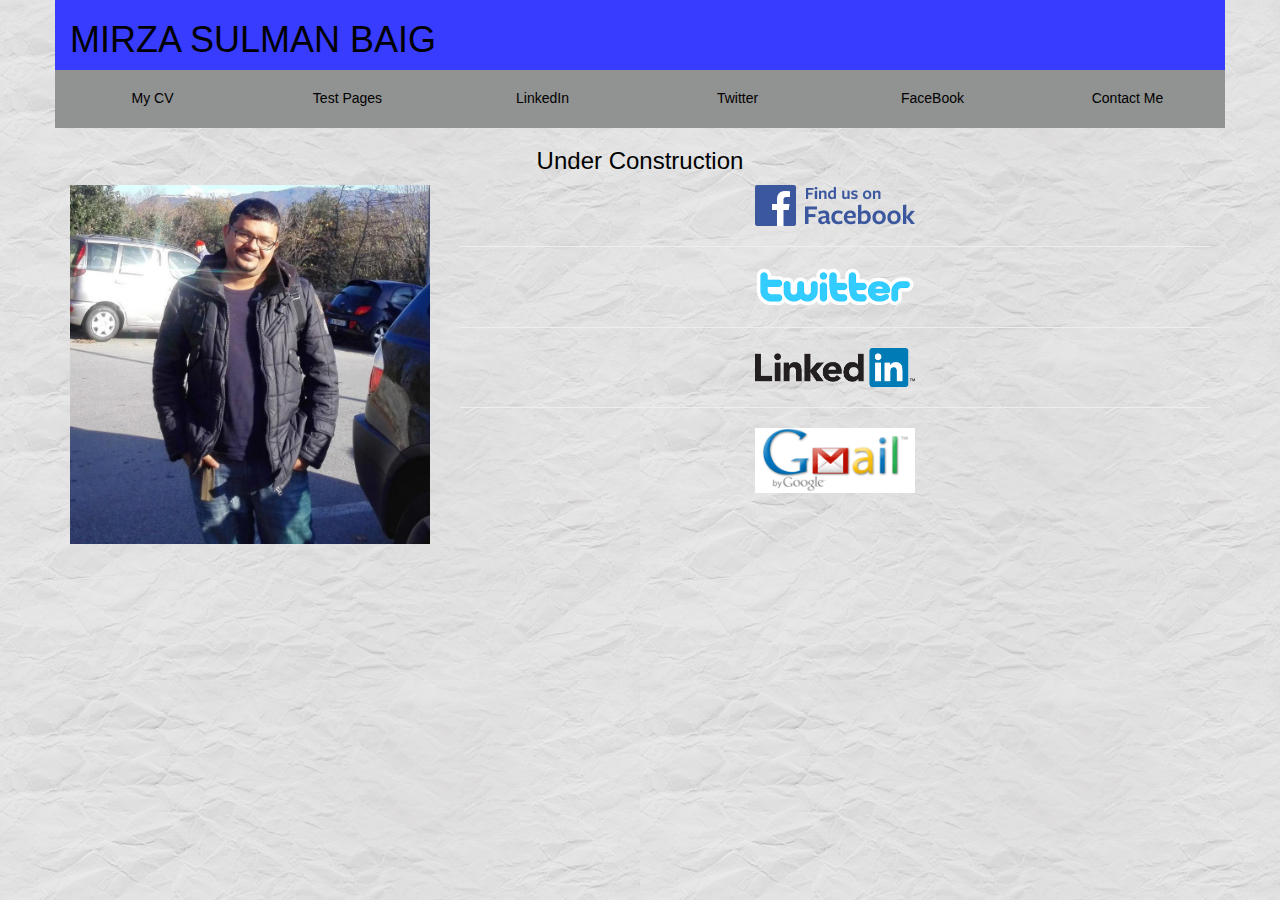
<file: index.html>
<!DOCTYPE html>
<html>
<head lang="en">
    <meta http-equiv="X-UA-COMPATIBLE" content="IE=edge">
    <meta charset="UTF-8">
    <meta name="viewport" content="width=device-width">
    <link rel="stylesheet" type="text/css" href="styles/bootstrap.min.css">
    <link rel="stylesheet" type="text/css" href="styles/mainIndex.css">

    <title>Sulman Baig</title>
</head>
<body>
<div class="container">
    <div class="row Row1 text-uppercase">
        <div class="col-md-12">
            <h1>Mirza Sulman Baig</h1>
        </div>
    </div>
    <div class="row text-center">
        <div class="col-md-2 pageLinks">
            <h5><a href="myCv/cv.html">My CV</a></h5>
        </div>
        <div class="col-md-2 pageLinks">
            <h5>Test Pages</h5>
        </div>
        <div class="col-md-2 pageLinks">
            <h5><a href="http://pk.linkedin.com/in/sulmanbaig">LinkedIn</a></h5>
        </div>
        <div class="col-md-2 pageLinks">
            <h5><a href="https://twitter.com/sulmanweb">Twitter</a></h5>
        </div>
        <div class="col-md-2 pageLinks">
            <h5><a href="https://www.facebook.com/tiredofbeingnumb">FaceBook</a></h5>
        </div>
        <div class="col-md-2 pageLinks">
            <h5>Contact Me</h5>
        </div>
    </div>
    <div class="row text-center">
        <div class="col-md-12">
            <h3>Under Construction</h3>
        </div>
    </div>
    <div class="row">
        <div class="col-md-4">
            <img src="images/dpMain.jpg" class="img-responsive" alt="Profile Picture">
        </div>
        <div class="col-md-8">
            <div class="row">
                <div class="col-md-12">
                    <a href="https://www.facebook.com/tiredofbeingnumb" target="_blank">
                        <img src="images/facebookLogo.png" width="160" height="30" class="img-responsive center-block" alt="Facebook Logo">
                    </a>
                </div>
            </div>
            <hr/>
            <div class="row">
                <div class="col-md-12">
                    <a href="https://twitter.com/sulmanweb" target="_blank">
                        <img src="images/twitterLogo.png" width="160" height="30" class="img-responsive center-block" alt="Twitter Logo">
                    </a>
                </div>
            </div>
            <hr/>
            <div class="row">
                <div class="col-md-12">
                    <a href="http://pk.linkedin.com/in/sulmanbaig" target="_blank">
                        <img src="images/linkedinLogo.png" width="160" height="30" class="img-responsive center-block" alt="LinkedIn Logo">
                    </a>
                </div>
            </div>
            <hr/>
            <div class="row">
                <div class="col-md-12">
                    <a href="mailto:sulmanpersonal@gmail.com">
                        <img src="images/gmailLogo.gif" width="160" height="30" class="img-responsive center-block" alt="Gmail Logo">
                    </a>
                </div>
            </div>
        </div>
    </div>
</div>
</body>
</html>
</file>
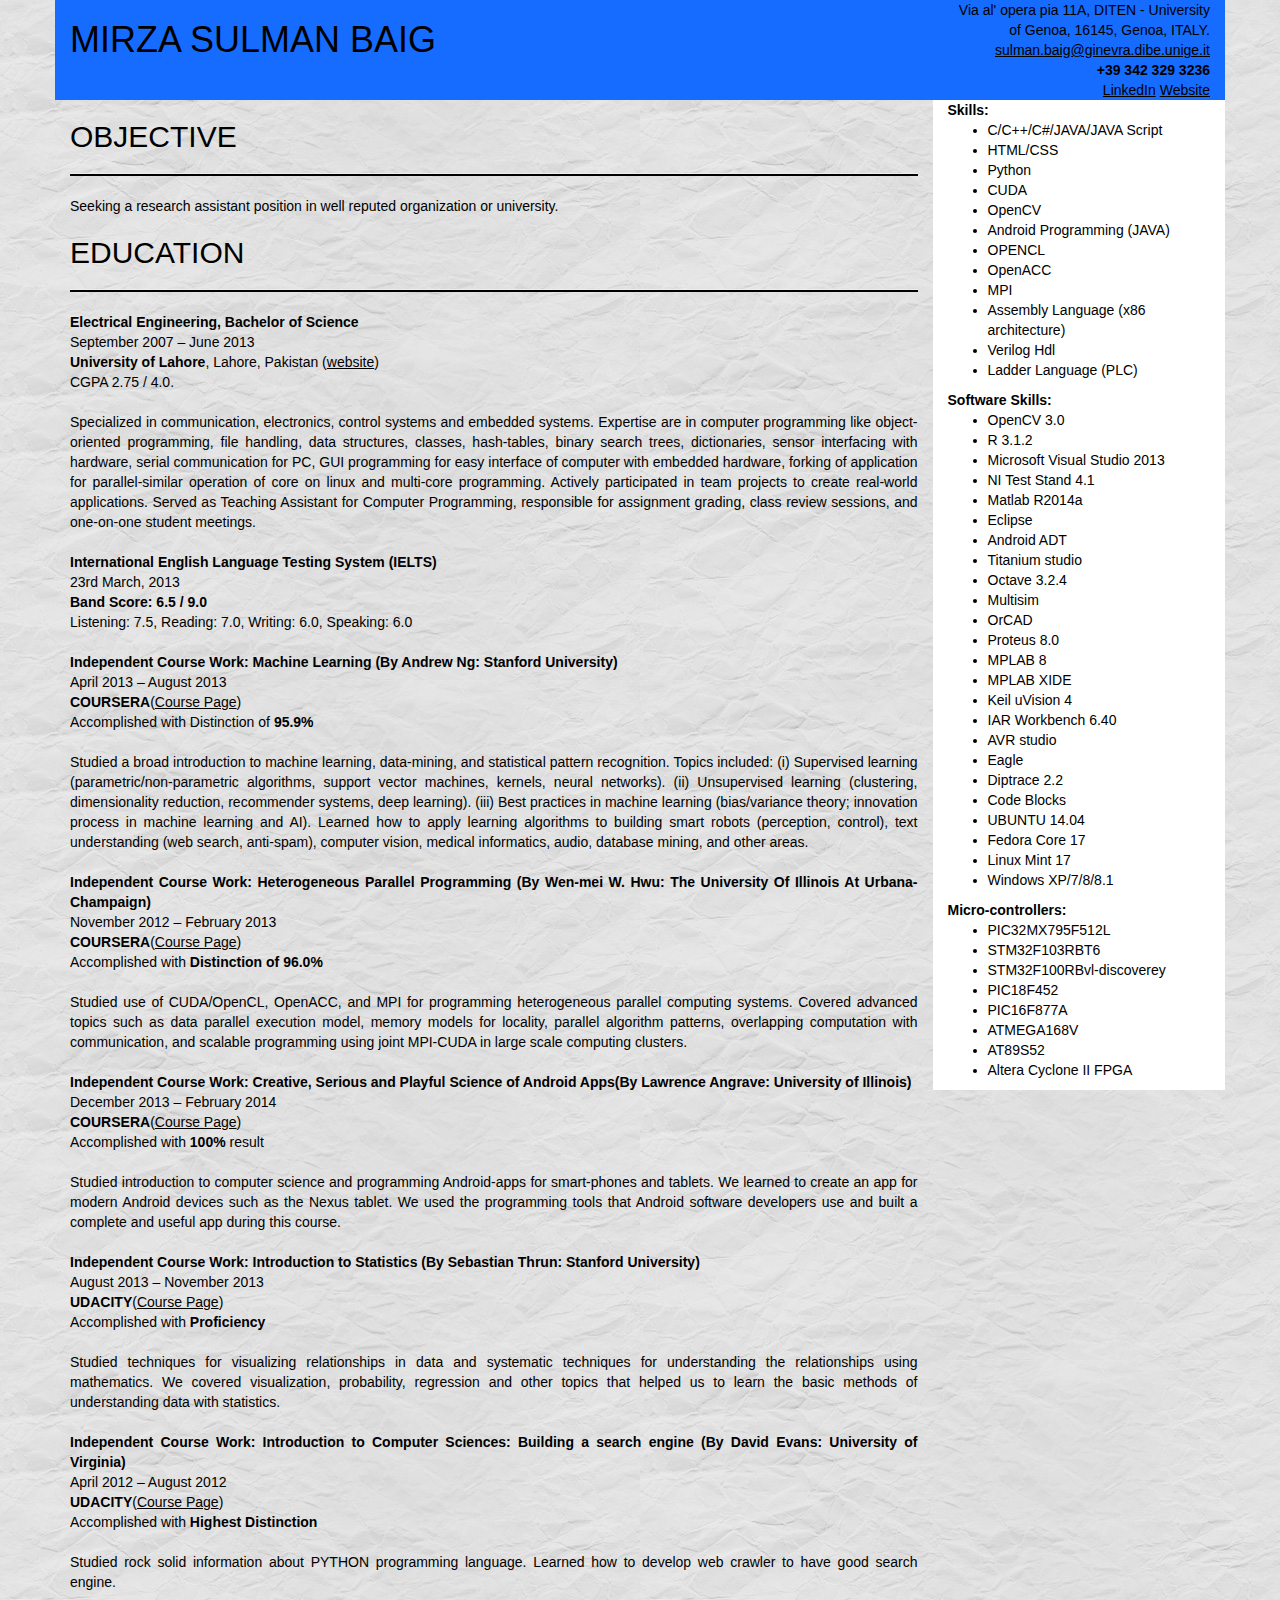
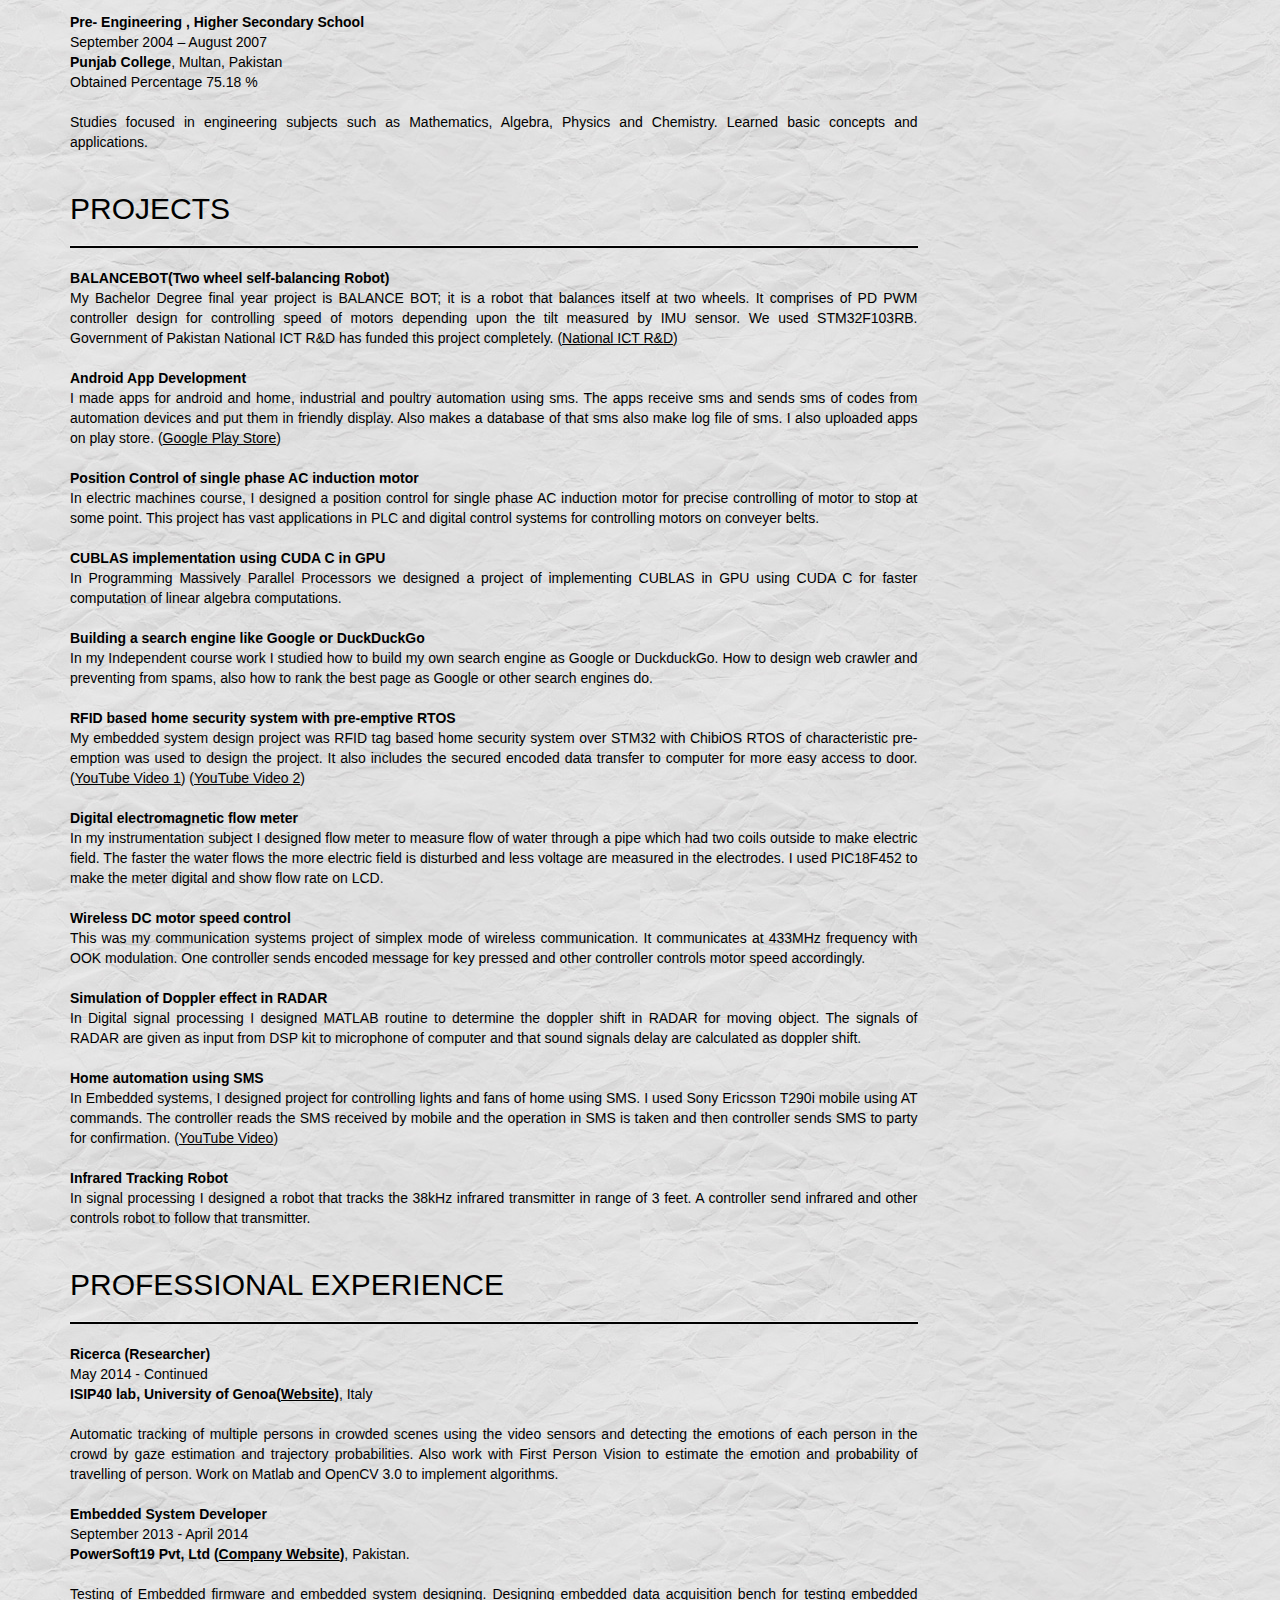
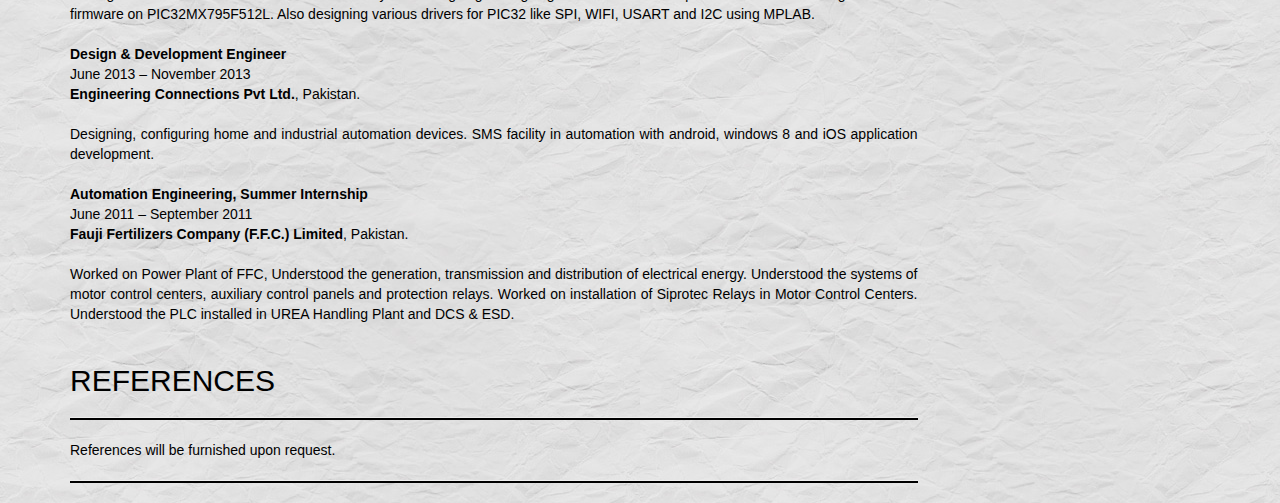
<file: myCv/cv.html>
<!DOCTYPE html>
<html>
<head lang="en">
    <meta http-equiv="X-UA-COMPATIBLE" content="IE=edge">
    <meta charset="UTF-8">
    <meta name="viewport" content="width=device-width">
    <link rel="stylesheet" type="text/css" href="styles/bootstrap.min.css">
    <link rel="stylesheet" type="text/css" href="styles/cvStyle.css">

    <title>Sulman Baig</title>
</head>
<body>
<div class="container">
    <div class="row topHeader">
        <div class="col-md-9">
            <h1 class="text-uppercase">Mirza Sulman Baig</h1>
        </div>
        <div class="col-md-3 text-right">
                Via al' opera pia 11A, DITEN - University of Genoa, 16145, Genoa, ITALY.<br/>
                <a href="mailto:sulman.baig@ginevra.dibe.unige.it">sulman.baig@ginevra.dibe.unige.it</a><br/>
                <strong>+39 342 329 3236</strong><br/>
                <a href="https://www.linkedin.com/in/sulmanbaig" target="_blank">LinkedIn</a>
                <a href="http://www.sulmanbaig.com">Website</a>

        </div>
    </div>
    <div class="row">
        <div class="col-md-9 text-justify">
            <h2 class="text-uppercase">Objective</h2>
            <hr>
            <p>Seeking a research assistant position in well reputed organization or university.</p>
            <h2 class="text-uppercase">Education</h2>
            <hr>
            <p><strong>Electrical Engineering, Bachelor of Science</strong><br/>
                September 2007 – June 2013<br/>
                <strong>University of Lahore</strong>, Lahore, Pakistan (<a href="http://www.uol.edu.pk" target="_blank">website</a>)<br/>
                CGPA 2.75 / 4.0.<br/><br/>

                Specialized in communication, electronics, control systems and embedded systems. Expertise are in computer programming like object-oriented programming,  file handling, data structures, classes, hash-tables, binary search trees, dictionaries, sensor interfacing with hardware, serial communication for PC, GUI programming for easy interface of computer with embedded hardware, forking of application for parallel-similar operation of core on linux and multi-core programming.
                Actively participated in team projects to create real-world applications. Served as Teaching Assistant for Computer Programming, responsible for assignment grading, class review sessions, and one-on-one student meetings.<br/><br/>

                <strong>International English Language Testing System (IELTS)</strong><br/>
                23rd March, 2013<br/>
                <strong>Band Score: 6.5 / 9.0</strong><br/>
                Listening: 7.5, Reading: 7.0, Writing: 6.0, Speaking: 6.0<br/><br/>

                <strong>Independent Course Work: Machine Learning (By Andrew Ng: Stanford University)</strong><br/>
                April 2013 – August 2013<br/>
                <strong>COURSERA</strong>(<a href="https://www.coursera.org/course/ml" target="_blank">Course Page</a>)<br/>
                Accomplished with Distinction of <strong>95.9%</strong><br/><br/>

                Studied a broad introduction to machine learning, data-mining, and statistical pattern recognition. Topics included: (i) Supervised learning (parametric/non-parametric algorithms, support vector machines, kernels, neural networks). (ii) Unsupervised learning (clustering, dimensionality reduction, recommender systems, deep learning). (iii) Best practices in machine learning (bias/variance theory; innovation process in machine learning and AI). Learned how to apply learning algorithms to building smart robots (perception, control), text understanding (web search, anti-spam), computer vision, medical informatics, audio, database mining, and other areas.<br/><br/>

                <strong>Independent Course Work: Heterogeneous Parallel Programming (By Wen-mei W. Hwu: The University Of Illinois At Urbana-Champaign)</strong><br/>
                November  2012 – February 2013<br/>
                <strong>COURSERA</strong>(<a href="https://www.coursera.org/course/hetero" target="_blank">Course Page</a>)<br/>
                Accomplished with <strong>Distinction of 96.0%</strong><br/><br/>

                Studied use of CUDA/OpenCL, OpenACC, and MPI for programming heterogeneous parallel computing systems. Covered advanced topics such as data parallel execution model, memory models for locality, parallel algorithm patterns, overlapping computation with communication, and scalable programming using joint MPI-CUDA in large scale computing clusters.<br/><br/>

                <strong>Independent Course Work: Creative, Serious and Playful Science of Android Apps(By Lawrence Angrave: University of Illinois)</strong><br/>
                December 2013 – February 2014<br/>
                <strong>COURSERA</strong>(<a href="https://class.coursera.org/androidapps101-001" target="_blank">Course Page</a>)<br/>
                Accomplished with <strong>100%</strong> result<br/><br/>

                Studied introduction to computer science and programming Android-apps for smart-phones and tablets. We learned to create an app for modern Android devices such as the Nexus tablet. We used the programming tools that Android software developers use and built a complete and useful app during this course.<br/><br/>

                <strong>Independent Course Work: Introduction to Statistics (By Sebastian Thrun: Stanford University)</strong><br/>
                August 2013 – November 2013<br/>
                <strong>UDACITY</strong>(<a href="https://www.udacity.com/course/st101" target="_blank">Course Page</a>)<br/>
                Accomplished with <strong>Proficiency</strong><br/><br/>

                Studied techniques for visualizing relationships in data and systematic techniques for understanding the relationships using mathematics. We covered visualization, probability, regression and other topics that helped us to learn the basic methods of understanding data with statistics.<br/><br/>

                <strong>Independent Course Work: Introduction to Computer Sciences:
                    Building a search engine (By David Evans: University of Virginia)</strong><br/>
                April  2012 – August 2012<br/>
                <strong>UDACITY</strong>(<a href="http://www.udacity.com/overview/Course/cs101/CourseRev/apr2012" target="_blank">Course Page</a>)<br/>
                Accomplished with <strong>Highest Distinction</strong><br/><br/>

                Studied rock solid information about PYTHON programming language. Learned how to develop web crawler to have good search engine.<br/><br/>

                <strong>Pre- Engineering , Higher Secondary School</strong><br/>
                September 2004 – August 2007<br/>
                <strong>Punjab College</strong>, Multan, Pakistan<br/>
                Obtained Percentage 75.18 %<br/><br/>

                Studies focused in engineering subjects such as Mathematics, Algebra, Physics and Chemistry. Learned basic concepts and applications.<br/><br/>

            <h2 class="text-uppercase">Projects</h2>
            <hr/>
            <strong>BALANCEBOT(Two wheel self-balancing Robot)</strong><br/>
            My Bachelor Degree final year project is BALANCE BOT; it is a robot that balances itself at two wheels. It comprises of PD PWM controller design for controlling speed of motors depending upon the tilt measured by IMU sensor. We used STM32F103RB. Government of Pakistan National ICT R&amp;D has funded this project completely. (<a href="www.ictrdf.org.pk" target="_blank">National ICT R&amp;D</a>)<br/><br/>

            <strong>Android App Development</strong><br/>
            I made apps for android and home, industrial and poultry automation using sms. The apps receive sms and sends sms of codes from automation devices and put them in friendly display. Also makes a database of that sms also make log file of sms. I also uploaded apps on play store. (<a href="https://play.google.com/store/apps/developer?id=Sulman+Baig" target="_blank">Google Play Store</a>)<br/><br/>

            <strong>Position Control of single phase AC induction motor</strong><br/>
            In electric machines course, I designed a position control for single phase AC induction motor for precise controlling of motor to stop at some point. This project has vast applications in PLC and digital control systems for controlling motors on conveyer belts.<br/><br/>

            <strong>CUBLAS implementation using CUDA C in GPU</strong><br/>
            In Programming Massively Parallel Processors we designed a project of implementing CUBLAS in GPU using CUDA C for faster computation of linear algebra computations.<br/><br/>

            <strong>Building a search engine like Google or DuckDuckGo</strong><br/>
            In my Independent course work I studied how to build my own search engine as Google or DuckduckGo. How to design web crawler and preventing from spams, also how to rank the best page as Google or other search engines do.<br/><br/>

            <strong>RFID based home security system with pre-emptive RTOS</strong><br/>
            My embedded system design project was RFID tag based home security system over STM32 with ChibiOS RTOS of characteristic pre-emption was used to design the project. It also includes the secured encoded data transfer to computer for more easy access to door. (<a href="http://youtu.be/YmbuA0pCmK8" target="_blank">YouTube Video 1</a>) (<a href="http://youtu.be/tVyisV79iWo" target="_blank">YouTube Video 2</a>)<br/><br/>

            <strong>Digital electromagnetic flow meter</strong><br/>
            In my instrumentation subject I designed flow meter to measure flow of water through a pipe which had two coils outside to make electric field. The faster the water flows the more electric field is disturbed and less voltage are measured in the electrodes. I used PIC18F452 to make the meter digital and show flow rate on LCD.<br/><br/>

            <strong>Wireless DC motor speed control</strong><br/>
            This was my communication systems project of simplex mode of wireless communication. It communicates at 433MHz frequency with OOK modulation. One controller sends encoded message for key pressed and other controller controls motor speed accordingly.<br/><br/>

            <strong>Simulation of Doppler effect in RADAR</strong><br/>
            In Digital signal processing I designed MATLAB routine to determine the doppler shift in RADAR for moving object. The signals of RADAR are given as input from DSP kit to microphone of computer and that sound signals delay are calculated as doppler shift.<br/><br/>

            <strong>Home automation using SMS</strong><br/>
            In Embedded systems, I designed project for controlling lights and fans of home using SMS. I used Sony Ericsson T290i mobile using AT commands. The controller reads the SMS received by mobile and the operation in SMS is taken and then controller sends SMS to party for confirmation. (<a href="http://youtu.be/TDfw8MD3OCc" target="_blank">YouTube Video</a>)<br/><br/>

            <strong>Infrared Tracking Robot</strong><br/>
            In signal processing I designed a robot that tracks the 38kHz infrared transmitter in range of 3 feet. A controller send infrared and other controls robot to follow that transmitter.<br/><br/>

            <h2 class="text-uppercase">Professional Experience</h2>
            <hr/>
            <strong>Ricerca (Researcher)</strong><br/>
            May 2014 - Continued<br/>
            <strong>ISIP40 lab, University of Genoa(<a href="http://www.isip40.it/index.php?mod=01_Staff&file=Sulman" target="_blank">Website</a>)</strong>, Italy<br/><br/>

            Automatic tracking of multiple persons in crowded scenes using the video sensors and detecting the emotions of each person in the crowd by gaze estimation and trajectory probabilities. Also work with First Person Vision to estimate the emotion and probability of travelling of person. Work on Matlab and OpenCV 3.0 to implement algorithms.<br/><br/>

            <strong>Embedded System Developer</strong><br/>
            September 2013 - April 2014<br/>
            <strong>PowerSoft19 Pvt, Ltd (<a href="http://www.powersoft19.com" target="_blank">Company Website</a>)</strong>, Pakistan.<br/><br/>

            Testing of Embedded firmware and embedded system designing. Designing embedded data acquisition bench for testing embedded firmware on PIC32MX795F512L. Also designing various drivers for PIC32 like SPI, WIFI, USART and I2C using MPLAB.<br/><br/>

            <strong>Design & Development Engineer</strong><br/>
            June 2013 – November 2013<br/>
            <strong>Engineering Connections Pvt Ltd.</strong>, Pakistan.<br/><br/>

            Designing, configuring home and industrial automation devices. SMS facility in automation with android, windows 8 and iOS application development.<br/><br/>

            <strong>Automation Engineering, Summer Internship</strong><br/>
            June 2011 – September 2011<br/>
            <strong>Fauji Fertilizers Company (F.F.C.) Limited</strong>, Pakistan.<br/><br/>

            Worked on Power Plant of FFC, Understood the generation, transmission and distribution of electrical energy. Understood the systems of motor control centers, auxiliary control panels and protection relays. Worked on installation of Siprotec Relays in Motor Control Centers. Understood the PLC installed in UREA Handling Plant and DCS & ESD.<br/><br/>

            <h2 class="text-uppercase">References</h2>
            <hr/>
            References will be furnished upon request.
            <hr/>
            </p>
        </div>
        <div class="col-md-3 skills">
            <strong>Skills:</strong><br/>
            <ul>
                <li>C/C++/C#/JAVA/JAVA Script</li>
                <li>HTML/CSS</li>
                <li>Python</li>
                <li>CUDA</li>
                <li>OpenCV</li>
                <li>Android Programming (JAVA)</li>
                <li>OPENCL</li>
                <li>OpenACC</li>
                <li>MPI</li>
                <li>Assembly Language (x86 architecture)</li>
                <li>Verilog Hdl</li>
                <li>Ladder Language (PLC)</li>
            </ul>
            <strong>Software Skills:</strong>
            <ul>
                <li>OpenCV 3.0</li>
                <li>R 3.1.2</li>
                <li>Microsoft Visual Studio 2013</li>
                <li>NI Test Stand 4.1</li>
                <li>Matlab R2014a</li>
                <li>Eclipse</li>
                <li>Android ADT</li>
                <li>Titanium studio</li>
                <li>Octave 3.2.4</li>
                <li>Multisim</li>
                <li>OrCAD</li>
                <li>Proteus 8.0</li>
                <li>MPLAB 8</li>
                <li>MPLAB XIDE</li>
                <li>Keil uVision 4</li>
                <li>IAR Workbench 6.40</li>
                <li>AVR studio</li>
                <li>Eagle</li>
                <li>Diptrace 2.2</li>
                <li>Code Blocks</li>
                <li>UBUNTU 14.04</li>
                <li>Fedora Core 17</li>
                <li>Linux Mint 17</li>
                <li>Windows XP/7/8/8.1</li>
            </ul>
            <strong>Micro-controllers:</strong>
            <ul>
                <li>PIC32MX795F512L</li>
                <li>STM32F103RBT6</li>
                <li>STM32F100RBvl-discoverey</li>
                <li>PIC18F452</li>
                <li>PIC16F877A</li>
                <li>ATMEGA168V</li>
                <li>AT89S52</li>
                <li>Altera Cyclone II FPGA</li>
            </ul>
        </div>
    </div>
</div>
</body>
</html>
</file>
<file: styles/mainIndex.css>
/**{
    border: 1px solid red !important;
}*/
*{
    -webkit-box-sizing: border-box;
    -moz-box-sizing: border-box;
    -ms-box-sizing: border-box;
    box-sizing: border-box;
}
body{
    /*background-color: #ffffff;*/
    color: #000000;
    background-image: url("indexBack.jpg");
}
.Row1{
    background-color: #373cff;
}
.pageLinks{
    background-color: #919292;
    padding: 1%;
}
a{
    color: #000000;
}
</file>
<file: myCv/styles/cvStyle.css>
/**{
    border: 1px solid red !important;
}*/
*{
    -webkit-box-sizing: border-box;
    -moz-box-sizing: border-box;
    -ms-box-sizing: border-box;
    box-sizing: border-box;
}
body{
    /*background-color: #ffffff;*/
    color: #000000;
    background-image: url("indexBack.jpg");
    font-family: "Sans-serif", Arial, Verdana;
}
.topHeader{
    background-color: #166cfe;
}
.skills{
    background-color: #FFFFFF;
}
a:link {
    color: #000000;
    text-decoration: underline;
}

/* visited link */
a:visited {
    color: #000000;
}

/* mouse over link */
a:hover {
    color: #0dff02;
}

/* selected link */
a:active {
    color: #0000FF;
}
hr {
    color: #000000;
    background-color:#000000;
    height: 2px;
}
</file>
